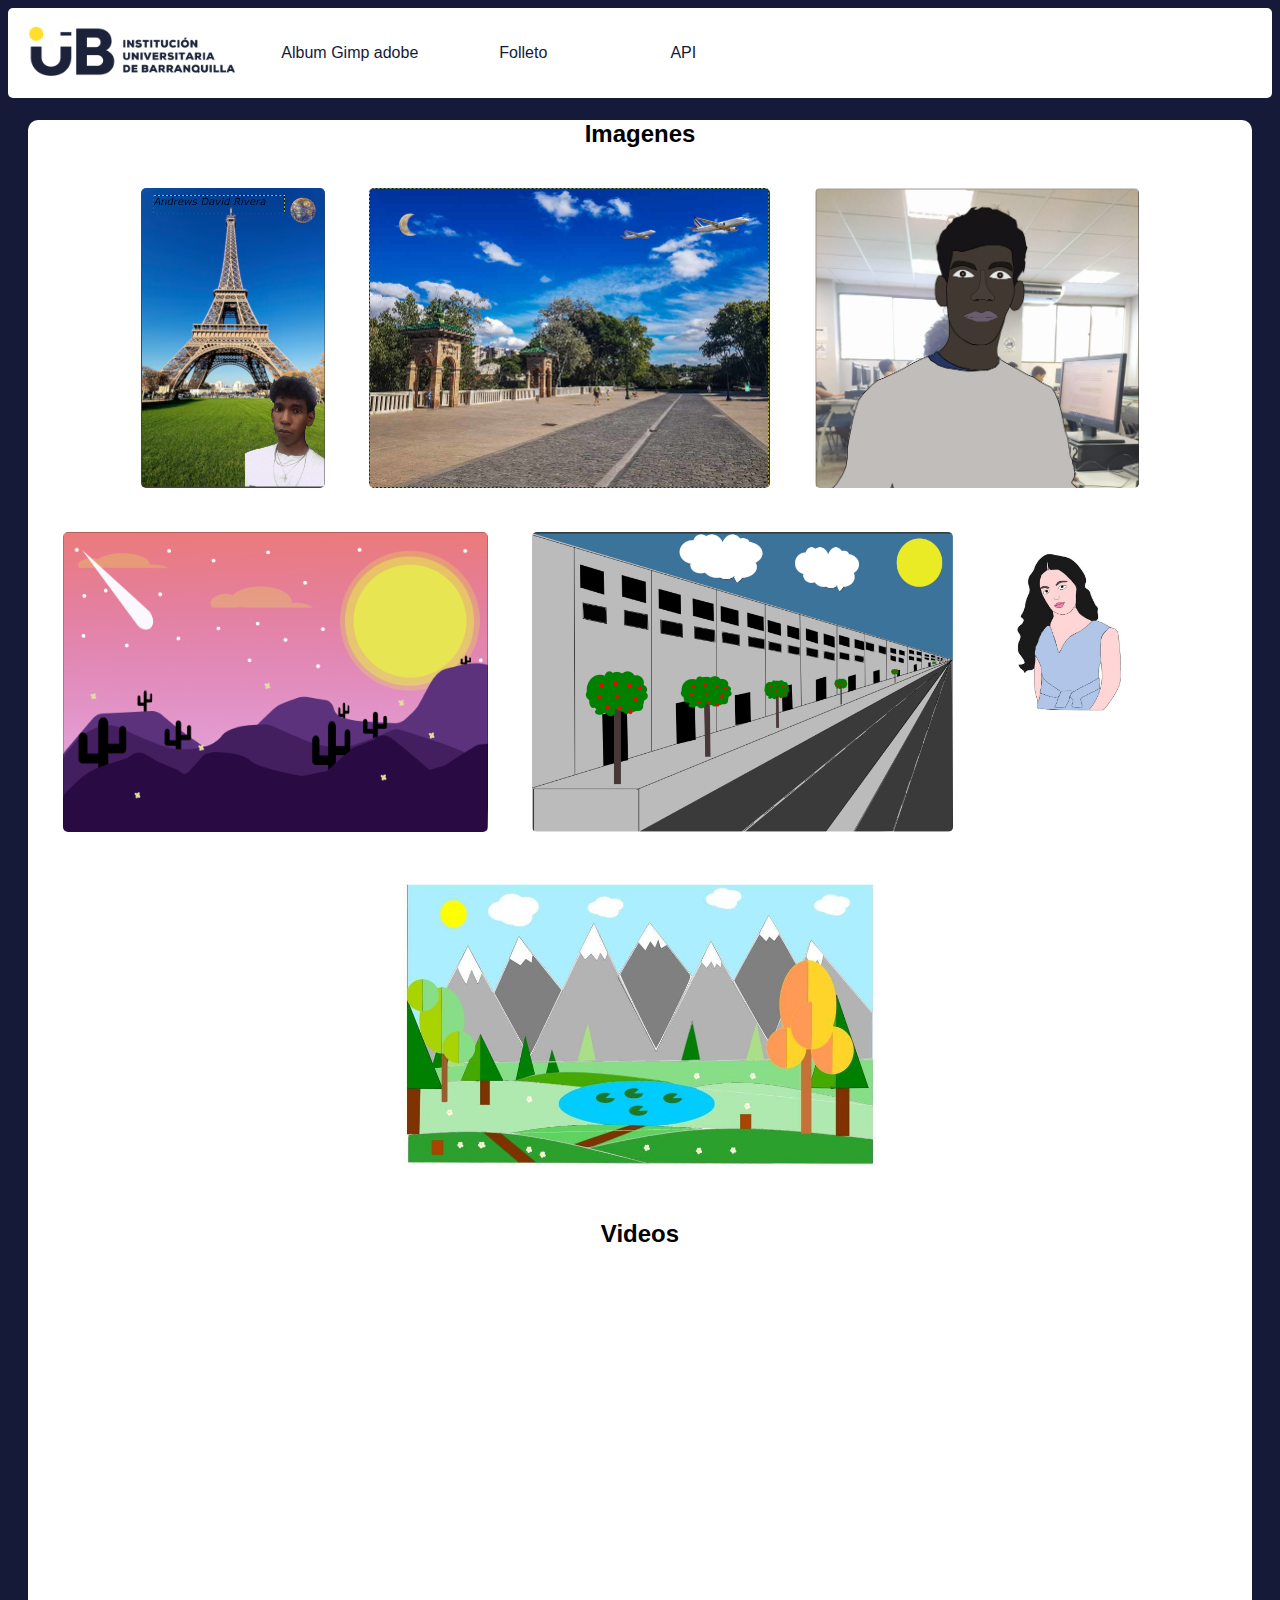
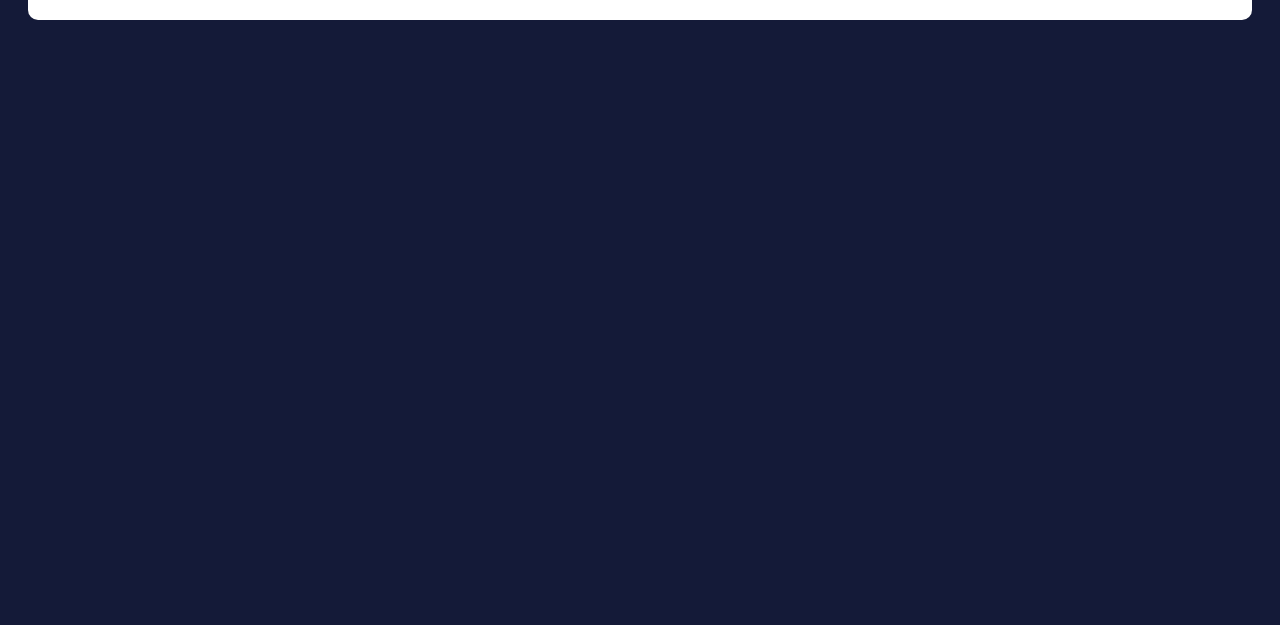
<file: index.html>
<!DOCTYPE html>
<html lang="en">
<head>
    <meta charset="UTF-8">
    <meta name="viewport" content="width=device-width, initial-scale=1.0">
    <link rel="stylesheet" href="assets/css/gimp.css">
    <title>Gimp</title>
</head>
<body>
    <header>
        <div class="logo">
            <img src="assets/imagenes/logo_iub.png" alt="logo">
        </div>
        <div class="sections">
            <a href="index.html"><button>Album Gimp adobe</button></a>
            <a href="folletoadobe.html"><button>Folleto</button></a>
            <a href="sitiotemaAPI.html"><button>API</button></a>
        </div>
    </header>
    <div class="gimp_andrews">
        <center><form id="forma_andrews">
            <h2>Imagenes</h2>
            <div class="imagenes" id="img_gimp">
                <img src="assets/imagenes/taller1.PNG" alt="">
                <img src="assets/imagenes/Capturaparcial1.PNG" alt="">
                <img src="assets/imagenes/CapturaMul.PNG" alt="">
                <img src="assets/imagenes/Captura paisaje.PNG" alt="">
                <img src="assets/imagenes/Capturapuntodefuga.PNG" alt="">
                <img src="assets/imagenes/Multimedia (1).jpg" alt="">
                <img src="assets/imagenes/Multimedia.jpg" alt="">
            </div>
           <div class="videos">
            <h2>Videos</h2>
            <iframe width="560" height="315" src="https://www.youtube.com/embed/v2IhKpE_3Tw?si=RuvoW52CCtqkC8S7" title="YouTube video player" frameborder="0" allow="accelerometer; autoplay; clipboard-write; encrypted-media; gyroscope; picture-in-picture; web-share" referrerpolicy="strict-origin-when-cross-origin" allowfullscreen></iframe>
            <iframe width="560" height="315" src="https://www.youtube.com/embed/f5EYqrPsYTk?si=rKGgIoRw0K_N1Pmb" title="YouTube video player" frameborder="0" allow="accelerometer; autoplay; clipboard-write; encrypted-media; gyroscope; picture-in-picture; web-share" referrerpolicy="strict-origin-when-cross-origin" allowfullscreen></iframe>
            <iframe width="560" height="315" src="https://www.youtube.com/embed/he2hn6SbFfQ?si=c6jdc4rBdx3KJOKE" title="YouTube video player" frameborder="0" allow="accelerometer; autoplay; clipboard-write; encrypted-media; gyroscope; picture-in-picture; web-share" referrerpolicy="strict-origin-when-cross-origin" allowfullscreen></iframe>
            <iframe width="560" height="315" src="https://www.youtube.com/embed/EWb7A5jU-qg?si=tM4xtkqr37z1E7Bj" title="YouTube video player" frameborder="0" allow="accelerometer; autoplay; clipboard-write; encrypted-media; gyroscope; picture-in-picture; web-share" referrerpolicy="strict-origin-when-cross-origin" allowfullscreen></iframe>
            <iframe width="560" height="315" src="https://www.youtube.com/embed/vEPHiZ7DPvA?si=Way1pRwR1kJR_O42" title="YouTube video player" frameborder="0" allow="accelerometer; autoplay; clipboard-write; encrypted-media; gyroscope; picture-in-picture; web-share" referrerpolicy="strict-origin-when-cross-origin" allowfullscreen></iframe>
            <iframe width="560" height="315" src="https://www.youtube.com/embed/JbsbL71LzCM?si=mwAb_D8HKVWETSaO" title="YouTube video player" frameborder="0" allow="accelerometer; autoplay; clipboard-write; encrypted-media; gyroscope; picture-in-picture; web-share" referrerpolicy="strict-origin-when-cross-origin" allowfullscreen></iframe>
           </div>
        </form></center>    
    </div>

</body>
</html>
</file>
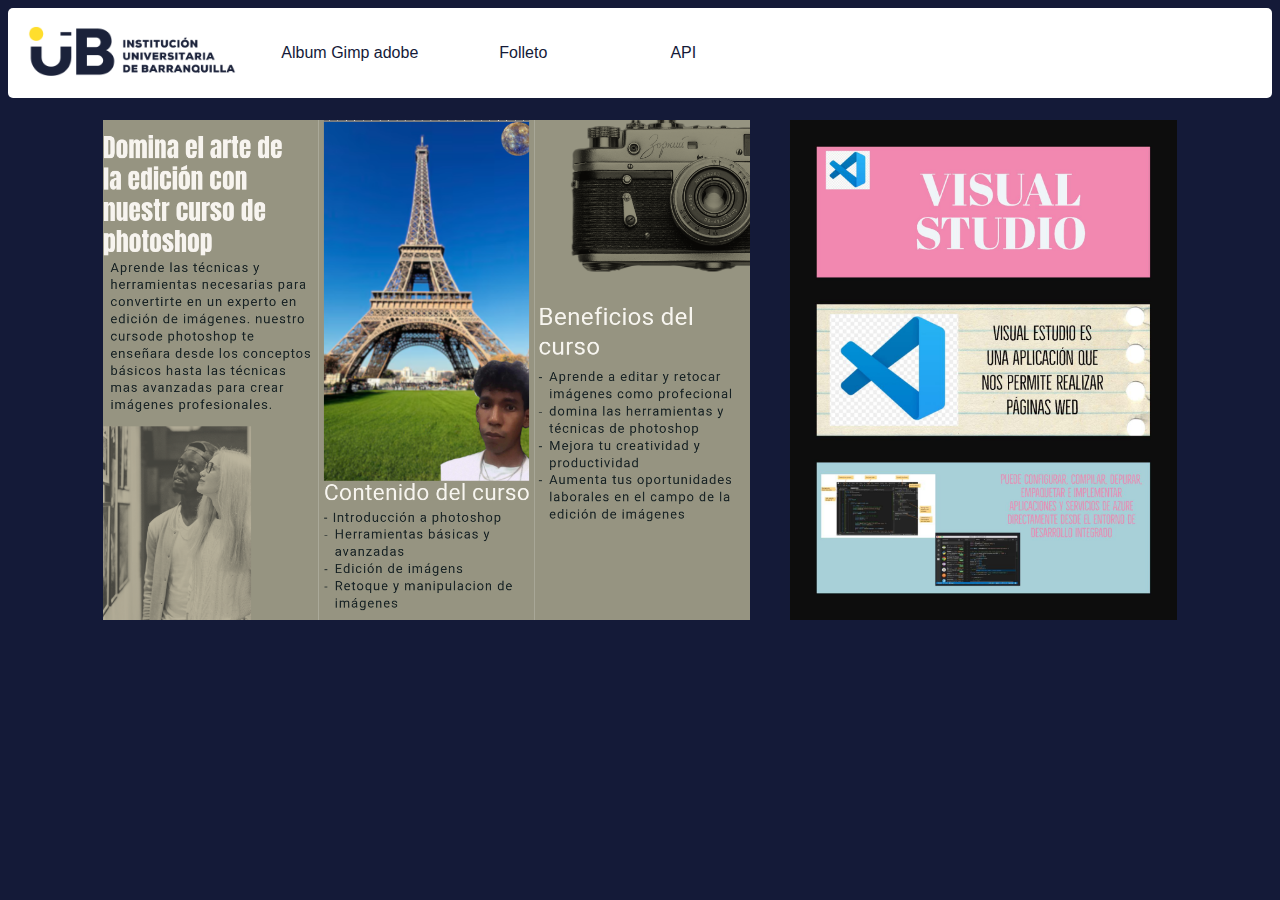
<file: folletoadobe.html>
<!DOCTYPE html>
<html lang="en">
<head>
    <meta charset="UTF-8">
    <meta name="viewport" content="width=device-width, initial-scale=1.0">
    <link rel="stylesheet" href="assets/css/inkscape.css">
    <title>Folleto</title>
</head>
<body>
    <header>
        <div class="logo">
            <img src="assets/imagenes/logo_iub.png" alt="logo">
        </div>
        <div class="sections">
            <a href="index.html"><button>Album Gimp adobe</button></a>
            <a href="folletoadobe.html"><button>Folleto</button></a>
            <a href="sitiotemaAPI.html"><button>API</button></a>
        </div>
    </header>
    <div class="inkscape">
        <div class="imagenes" id="imagenes_a">
            <img src="assets/imagenes/Folleto.png" alt="">
            <img src="assets/imagenes/Folletovisual.jpg" alt="">            
        </div>
    </div>
</body>
</html>
</file>
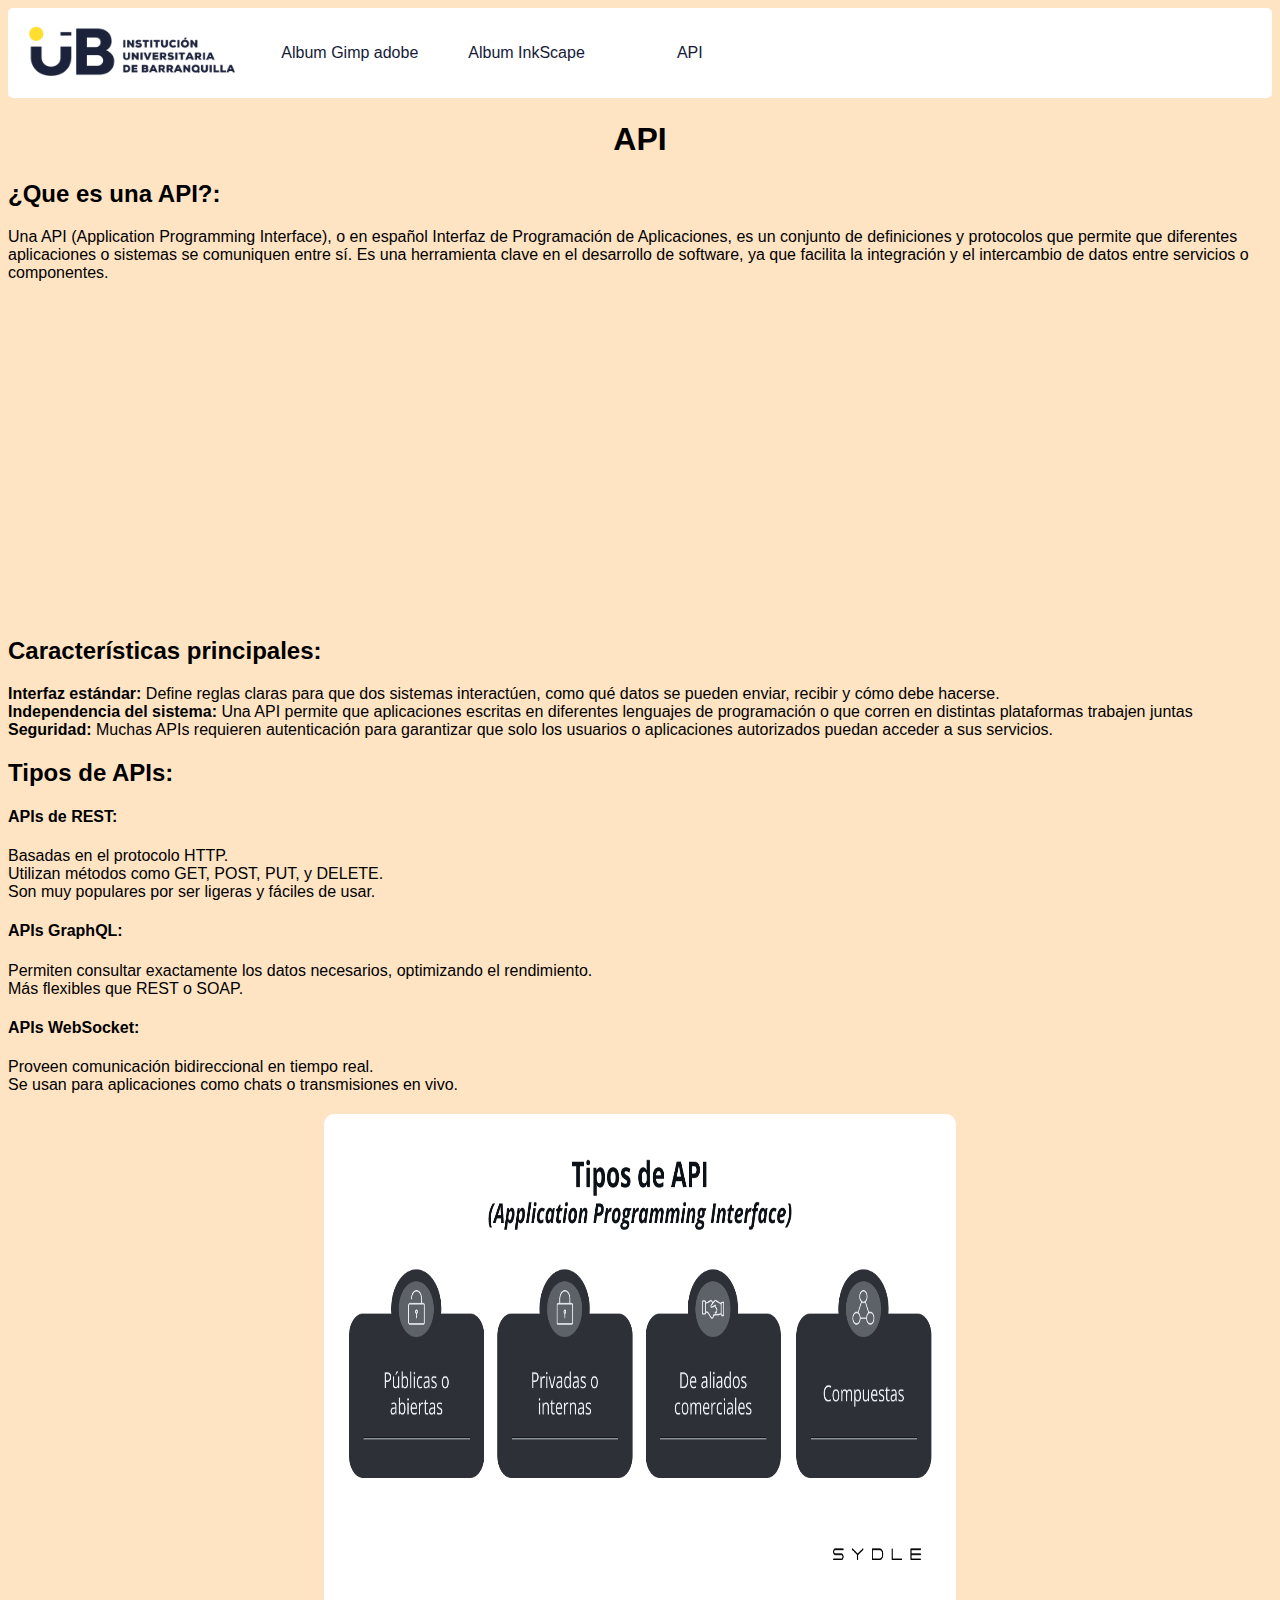
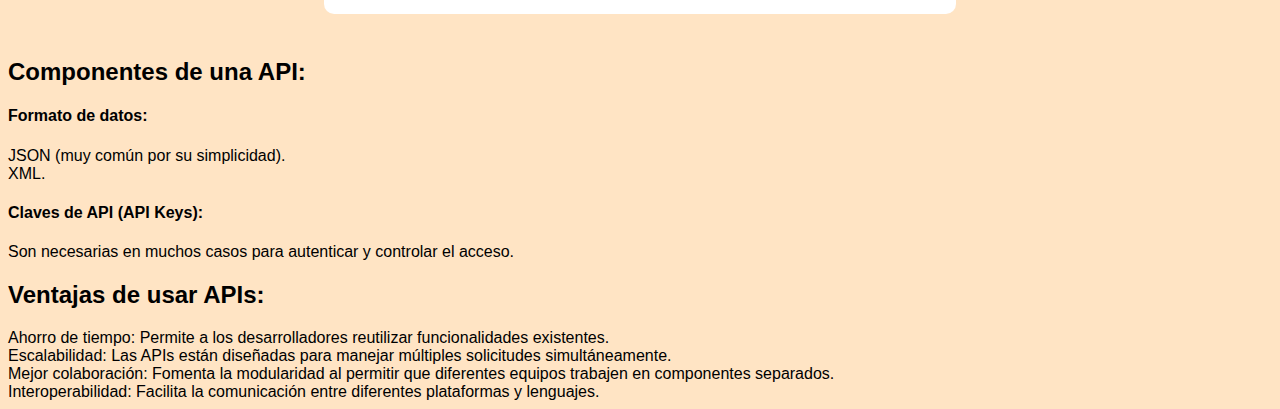
<file: sitiotemaAPI.html>
<!DOCTYPE html>
<html lang="en">
<head>
    <meta charset="UTF-8">
    <meta name="viewport" content="width=device-width, initial-scale=1.0">
    <link rel="stylesheet" href="assets/css/API.css">
    <title>Proyecto</title>
</head>
<body>
    <header>
        <div class="logo">
            <img src="assets/imagenes/logo_iub.png" alt="logo">
        </div>
        <div class="sections">
            <a href="index.html"><button>Album Gimp adobe</button></a>
            <a href="folletoadobe.html"><button>Album InkScape</button></a>
            <a href="sitiotemaAPI.html"><button>API</button></a>
        </div>
    </header>
    <center><h1>API</h1></center> 
    <div class="div"></div>
    <h2>¿Que es una API?:</h2>
    <p>Una API (Application Programming Interface), o en español Interfaz de Programación de Aplicaciones, es un conjunto de definiciones y protocolos que permite que diferentes aplicaciones o sistemas se comuniquen entre sí. Es una herramienta clave en el desarrollo de software, ya que facilita la integración y el intercambio de datos entre servicios o componentes.</p>
    <center><iframe width="560" height="315" src="https://www.youtube.com/embed/u2Ms34GE14U?si=N4dDDtSuCeJ0tzDb" title="YouTube video player" frameborder="0" allow="accelerometer; autoplay; clipboard-write; encrypted-media; gyroscope; picture-in-picture; web-share" referrerpolicy="strict-origin-when-cross-origin" allowfullscreen></iframe></center>

     <h2>Características principales:</h2>
     <li><b>Interfaz estándar:</b> Define reglas claras para que dos sistemas interactúen, como qué datos se pueden enviar, recibir y cómo debe hacerse.</li>
      <li><b>Independencia del sistema:</b> Una API permite que aplicaciones escritas en diferentes lenguajes de programación o que corren en distintas plataformas trabajen juntas</li>  
      <li><b>Seguridad:</b> Muchas APIs requieren autenticación para garantizar que solo los usuarios o aplicaciones autorizados puedan acceder a sus servicios.</li>
       <h2>Tipos de APIs:</h2> 
       <h4>APIs de REST:</h4>
       <li>Basadas en el protocolo HTTP.</li>
       <li> Utilizan métodos como GET, POST, PUT, y DELETE.</li>
       <li>Son muy populares por ser ligeras y fáciles de usar.</li>
       
       
    
       <h4>APIs GraphQL:</h4>
       <li>Permiten consultar exactamente los datos necesarios, optimizando el rendimiento.</li>
       <li>  Más flexibles que REST o SOAP.</li>

       <h4>APIs WebSocket:</h4>
       <li>Proveen comunicación bidireccional en tiempo real.</li>
       <li> Se usan para aplicaciones como chats o transmisiones en vivo.</li>

       <center><div class="imagen_api" id="api_img"><img src="assets/imagenes/Tipos-de-API-ES.png" alt="Tipos-de-API-ES"></div></center>


       <h2>Componentes de una API:</h2>
       
       <h4>Formato de datos:</h4>
       <li>JSON (muy común por su simplicidad).</li>
       <li> XML.</li>
       <h4><b>Claves de API (API Keys):</b></h4>
       <li>Son necesarias en muchos casos para autenticar y controlar el acceso.</li>
 
    

       <h2>Ventajas de usar APIs:</h2>
       <li>Ahorro de tiempo: Permite a los desarrolladores reutilizar funcionalidades existentes.</li>
       <li> Escalabilidad: Las APIs están diseñadas para manejar múltiples solicitudes simultáneamente.</li>
       <li> Mejor colaboración: Fomenta la modularidad al permitir que diferentes equipos trabajen en componentes separados.</li>
       <li>Interoperabilidad: Facilita la comunicación entre diferentes plataformas y lenguajes.</li>


</body>
</html>
</file>
<file: assets/css/gimp.css>
* {
    font-family: "Titillium Web", sans-serif;
}

body {
    background-color: #141a38;
}

header {
    border-radius: 5px;
    background-color: white;
    display:inline-flex;
    width: 100%;
    height: 90px;
    align-items: center;
}

img {
    height: 50px;
    margin: 20px;
}

.sections {
    display: flex;
    justify-content: center;
    align-items: center;
    height: 100vh;
}

button {
    padding: 10px 20px;
    margin: 5px;
    text-align: center;
    white-space: nowrap;
    min-width: 150px;
    border: none;
    border-radius: 5px;
    background-color: white;
    color: #141a38;
    font-size: 16px;
    cursor: pointer;
    transition: background-color 0.3s ease, transform 0.2s ease;
}

button:hover {
    color: white;
    background-color: #141a38;
    transform: scale(1.05)
}

.gimp_andrews{
    display: block;
}
form{
    border-radius: 10px;
    margin: 20px;
    background-color: white;
    height: 1500px;
}

#img_gimp img{
    border-radius: 5px;
    height: 300px;
}
</file>
<file: assets/css/inkscape.css>
* {
    font-family: "Titillium Web", sans-serif;
}

body {
    background-color: #141a38;
}

header {
    border-radius: 5px;
    background-color: white;
    display:inline-flex;
    width: 100%;
    height: 90px;
    align-items: center;
}

img {
    height: 50px;
    margin: 20px;
}

.sections {
    display: flex;
    justify-content: center;
    align-items: center;
    height: 100vh;
}

button {
    padding: 10px 20px;
    margin: 5px;
    text-align: center;
    white-space: nowrap;
    min-width: 150px;
    border: none;
    border-radius: 5px;
    background-color: white;
    color: #141a38;
    font-size: 16px;
    cursor: pointer;
    transition: background-color 0.3s ease, transform 0.2s ease;
}

button:hover {
    color: white;
    background-color: #141a38;
    transform: scale(1.05)
}

.imagenes{
    justify-content: center;
}

#imagenes_a{
    display: flex;
}

#imagenes_a img{
    height: 500px;
}
</file>
<file: assets/css/API.css>
*{
    font-family: "Raleway", sans-serif;
}
body{
    background-color: bisque;
}


    header {
        border-radius: 5px;
        background-color: white;
        display:inline-flex;
        width: 100%;
        height: 90px;
        align-items: center;
    }
    
    img {
        height: 50px;
        margin: 20px;
        min-width: 150px;
    }
    
    .sections {
        display: flex;
        justify-content: center;
        align-items: center;
        height: 100vh;
    }
    
    button {
        padding: 10px 20px;
        margin: 5px;
        text-align: center;
        white-space: nowrap;
        min-width: 150px;
        border: none;
        border-radius: 5px;
        background-color: white;
        color: #141a38;
        font-size: 16px;
        cursor: pointer;
        transition: background-color 0.3s ease, transform 0.2s ease;
    }
    
    button:hover {
        color: white;
        background-color: #141a38;
        transform: scale(1.05)
      }



#api_img img{
    border-radius: 10px;
    width: 50%;
    height: 500px;
    justify-items: center;
}
h2{
    text-align: justify;
}
iframe{
    border-radius: 10px;
}
</file>
